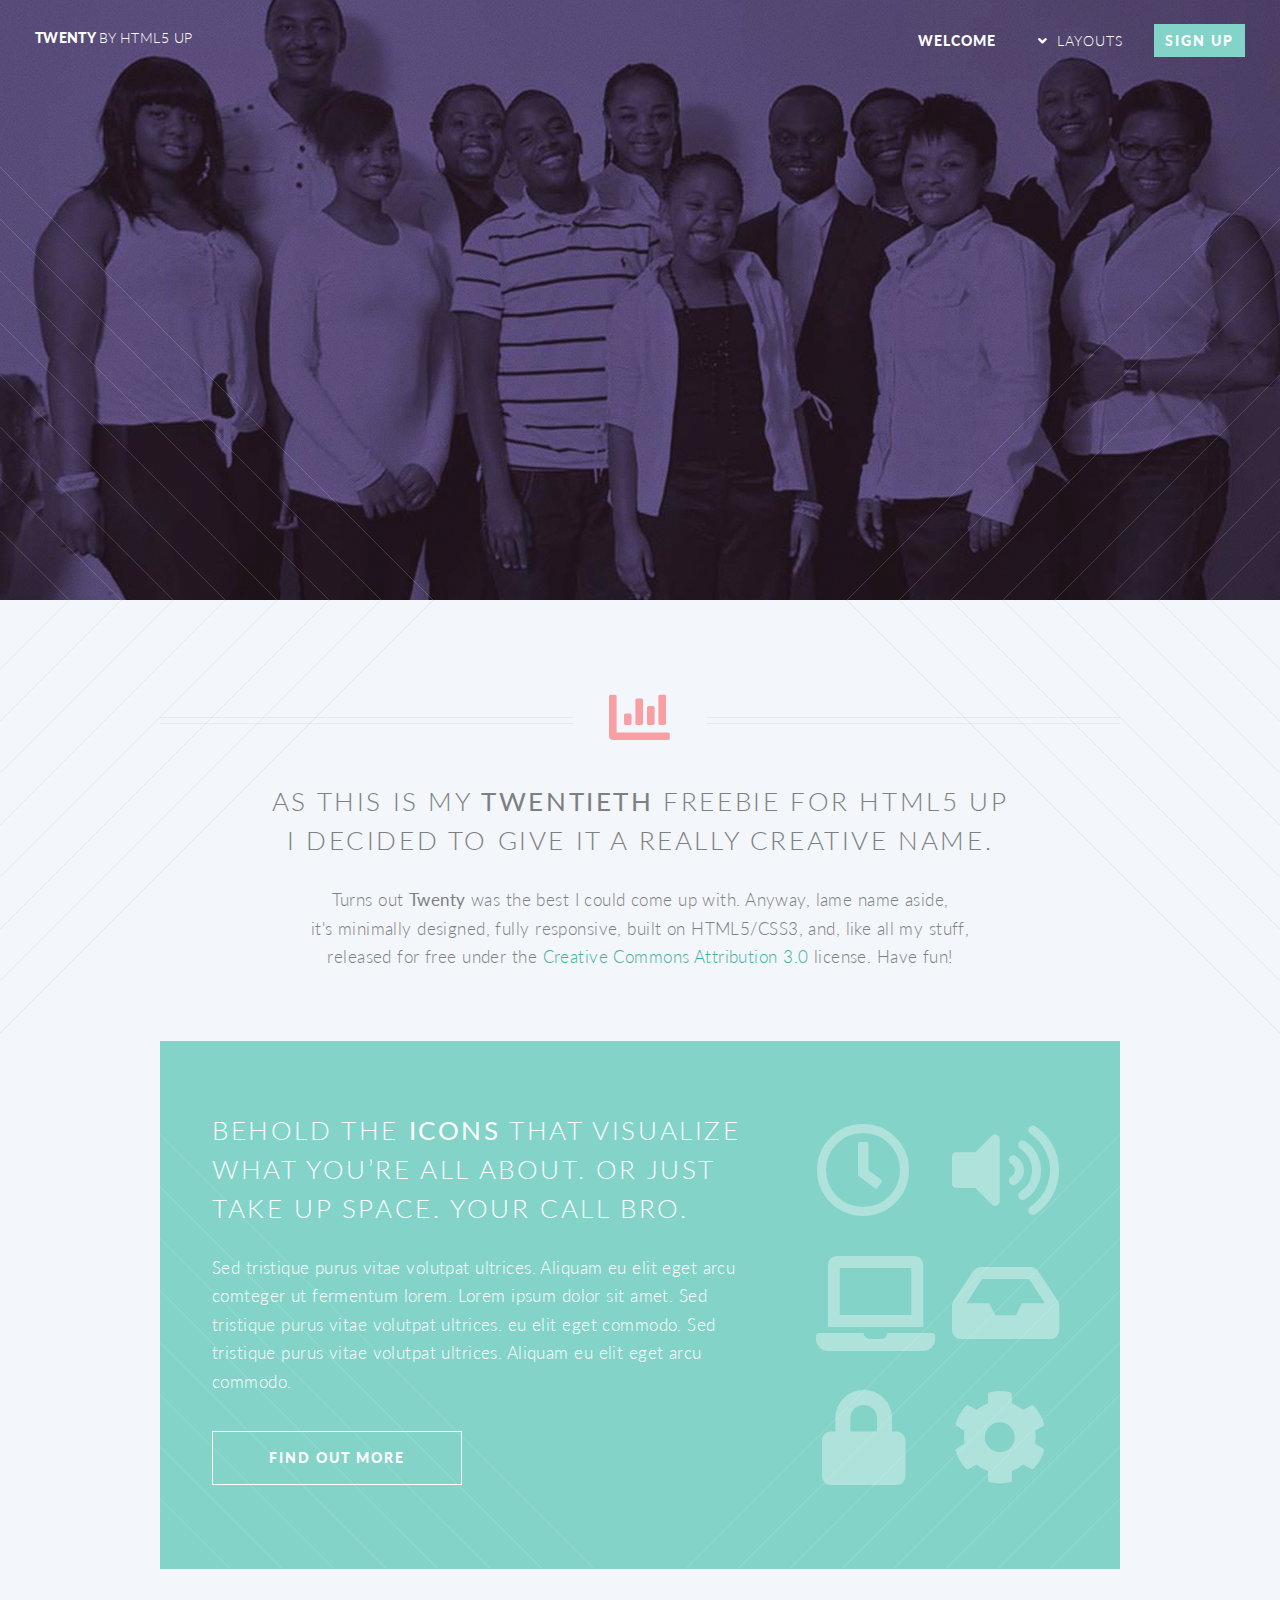
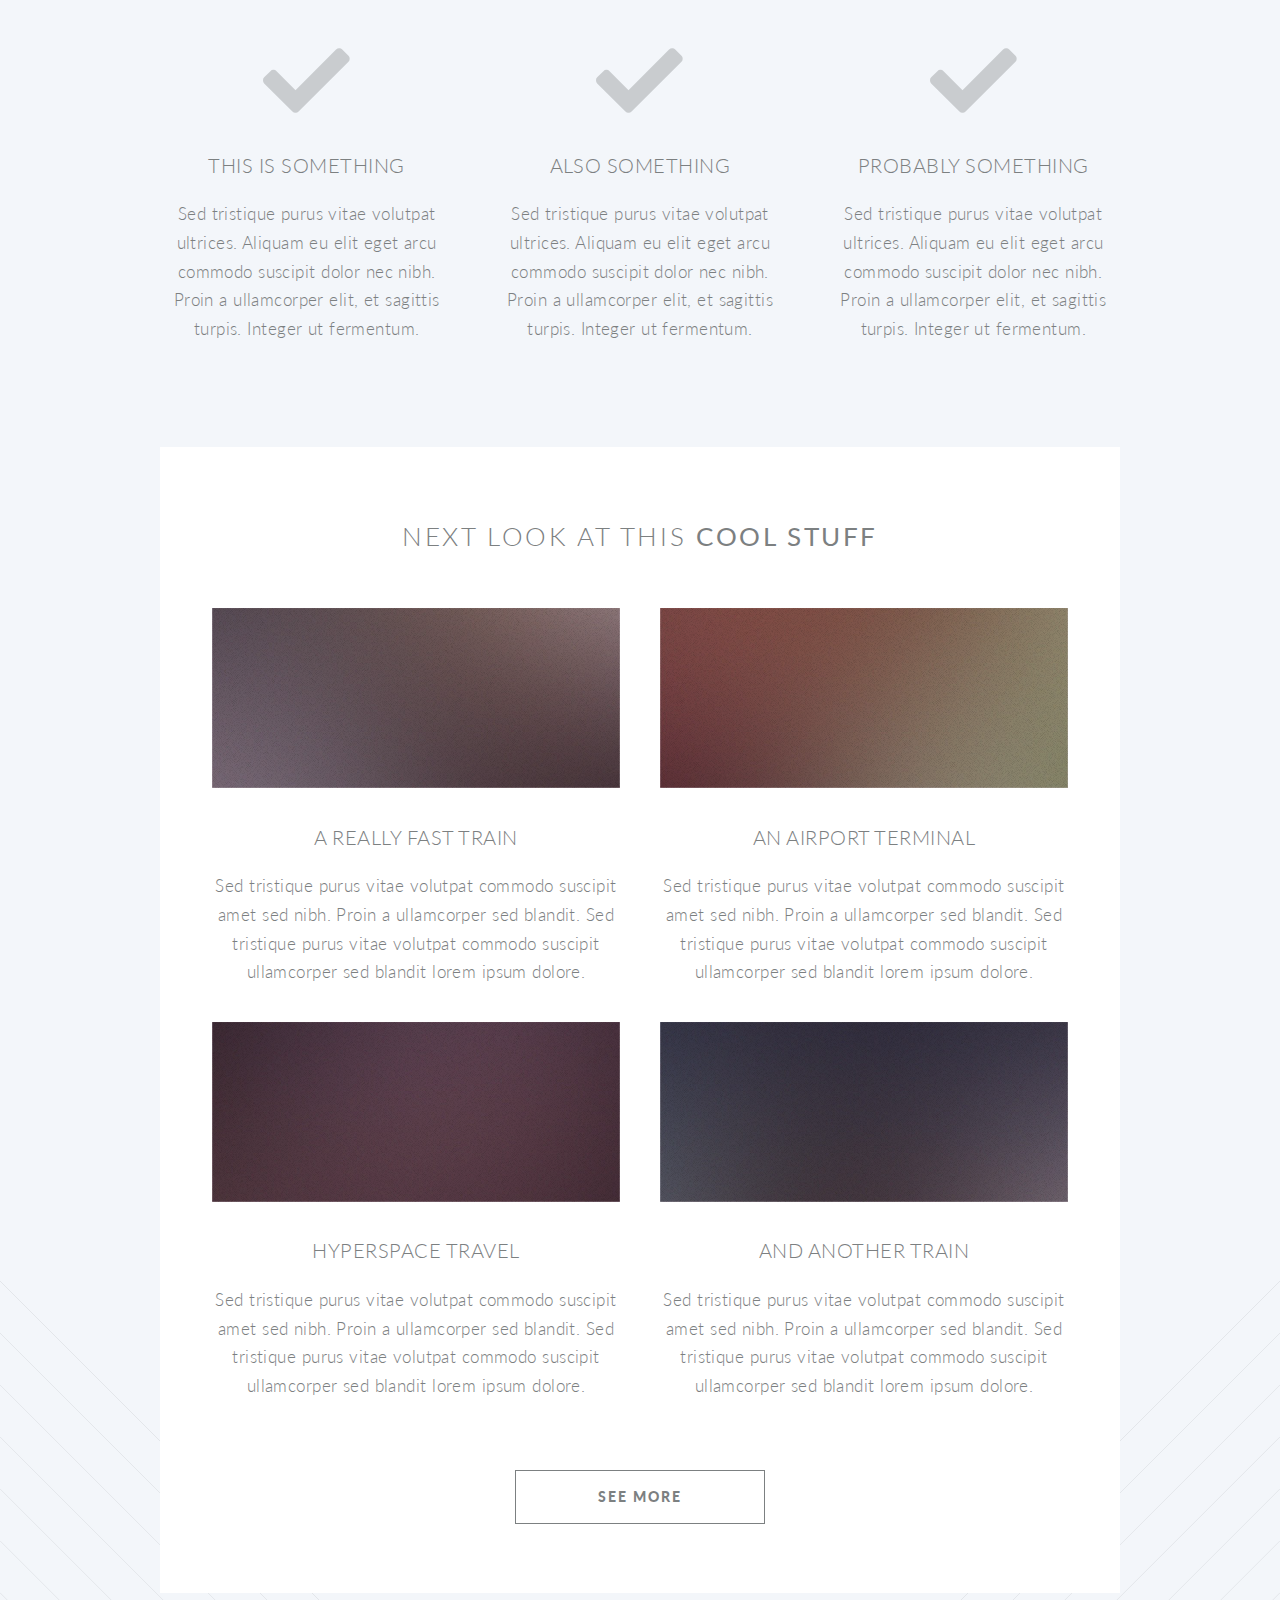
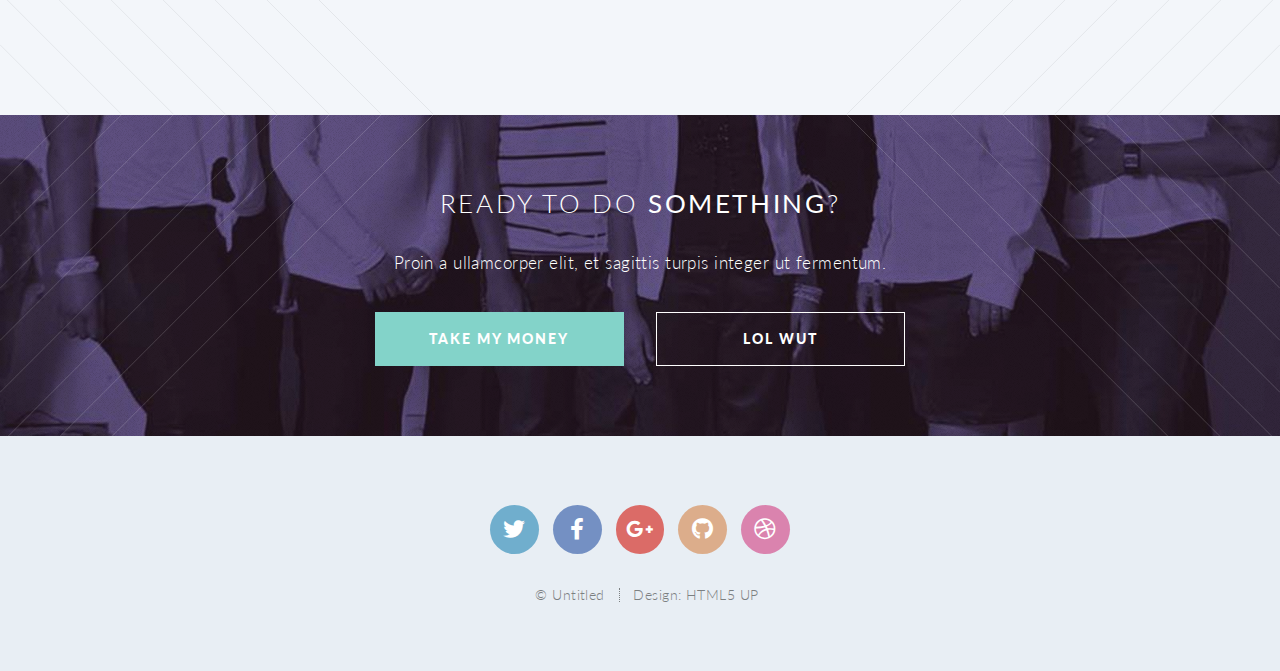
<file: index.html>
<!DOCTYPE HTML>

<html>
	<head>
		<title>Twenty by HTML5 UP</title>
		<meta charset="utf-8" />
		<meta name="viewport" content="width=device-width, initial-scale=1, user-scalable=no" />
		<link rel="stylesheet" href="assets/css/main.css" />
		<noscript><link rel="stylesheet" href="assets/css/noscript.css" /></noscript>
	</head>
	<body class="index is-preload">
		<div id="page-wrapper">

			<!-- Header -->
				<header id="header" class="alt">
					<h1 id="logo"><a href="index.html">Twenty <span>by HTML5 UP</span></a></h1>
					<nav id="nav">
						<ul>
							<li class="current"><a href="index.html">Welcome</a></li>
							<li class="submenu">
								<a href="#">Layouts</a>
								<ul>
									<li><a href="left-sidebar.html">Left Sidebar</a></li>
									<li><a href="right-sidebar.html">Right Sidebar</a></li>
									<li><a href="no-sidebar.html">No Sidebar</a></li>
									<li><a href="contact.html">Contact</a></li>
									<li class="submenu">
										<a href="#">Submenu</a>
										<ul>
											<li><a href="#">Dolore Sed</a></li>
											<li><a href="#">Consequat</a></li>
											<li><a href="#">Lorem Magna</a></li>
											<li><a href="#">Sed Magna</a></li>
											<li><a href="#">Ipsum Nisl</a></li>
										</ul>
									</li>
								</ul>
							</li>
							<li><a href="#" class="button primary">Sign Up</a></li>
						</ul>
					</nav>
				</header>

			<!-- Banner -->
				<section id="banner">

					<!--
						".inner" is set up as an inline-block so it automatically expands
						in both directions to fit whatever's inside it. This means it won't
						automatically wrap lines, so be sure to use line breaks where
						appropriate (<br />).
					-->
					<div class="inner">

						<header>
							<h2>TWENTY</h2>
						</header>
						<p>This is <strong>Twenty</strong>, a free
						<br />
						responsive template
						<br />
						by <a href="http://html5up.net">HTML5 UP</a>.</p>
						<footer>
							<ul class="buttons stacked">
								<li><a href="#main" class="button fit scrolly">Tell Me More</a></li>
							</ul>
						</footer>

					</div>

				</section>

			<!-- Main -->
				<article id="main">

					<header class="special container">
						<span class="icon solid fa-chart-bar" style="color:red;"></span>
						<h2>As this is my <strong>twentieth</strong> freebie for HTML5 UP
						<br />
						I decided to give it a really creative name.</h2>
						<p>Turns out <strong>Twenty</strong> was the best I could come up with. Anyway, lame name aside,
						<br />
						it's minimally designed, fully responsive, built on HTML5/CSS3,
						and, like all my stuff,
						<br />
						released for free under the <a href="http://html5up.net/license">Creative Commons Attribution 3.0</a> license. Have fun!</p>
					</header>

					<!-- One -->
						<section class="wrapper style2 container special-alt">
							<div class="row gtr-50">
								<div class="col-8 col-12-narrower">

									<header>
										<h2>Behold the <strong>icons</strong> that visualize what you’re all about. or just take up space. your call bro.</h2>
									</header>
									<p>Sed tristique purus vitae volutpat ultrices. Aliquam eu elit eget arcu comteger ut fermentum lorem. Lorem ipsum dolor sit amet. Sed tristique purus vitae volutpat ultrices. eu elit eget commodo. Sed tristique purus vitae volutpat ultrices. Aliquam eu elit eget arcu commodo.</p>
									<footer>
										<ul class="buttons">
											<li><a href="#" class="button">Find Out More</a></li>
										</ul>
									</footer>

								</div>
								<div class="col-4 col-12-narrower imp-narrower">

									<ul class="featured-icons">
										<li><span class="icon fa-clock"><span class="label">Feature 1</span></span></li>
										<li><span class="icon solid fa-volume-up"><span class="label">Feature 2</span></span></li>
										<li><span class="icon solid fa-laptop"><span class="label">Feature 3</span></span></li>
										<li><span class="icon solid fa-inbox"><span class="label">Feature 4</span></span></li>
										<li><span class="icon solid fa-lock"><span class="label">Feature 5</span></span></li>
										<li><span class="icon solid fa-cog"><span class="label">Feature 6</span></span></li>
									</ul>

								</div>
							</div>
						</section>

					<!-- Two -->
						<section class="wrapper style1 container special">
							<div class="row">
								<div class="col-4 col-12-narrower">

									<section>
										<span class="icon solid featured fa-check"></span>
										<header>
											<h3>This is Something</h3>
										</header>
										<p>Sed tristique purus vitae volutpat ultrices. Aliquam eu elit eget arcu commodo suscipit dolor nec nibh. Proin a ullamcorper elit, et sagittis turpis. Integer ut fermentum.</p>
									</section>

								</div>
								<div class="col-4 col-12-narrower">

									<section>
										<span class="icon solid featured fa-check"></span>
										<header>
											<h3>Also Something</h3>
										</header>
										<p>Sed tristique purus vitae volutpat ultrices. Aliquam eu elit eget arcu commodo suscipit dolor nec nibh. Proin a ullamcorper elit, et sagittis turpis. Integer ut fermentum.</p>
									</section>

								</div>
								<div class="col-4 col-12-narrower">

									<section>
										<span class="icon solid featured fa-check"></span>
										<header>
											<h3>Probably Something</h3>
										</header>
										<p>Sed tristique purus vitae volutpat ultrices. Aliquam eu elit eget arcu commodo suscipit dolor nec nibh. Proin a ullamcorper elit, et sagittis turpis. Integer ut fermentum.</p>
									</section>

								</div>
							</div>
						</section>

					<!-- Three -->
						<section class="wrapper style3 container special">

							<header class="major">
								<h2>Next look at this <strong>cool stuff</strong></h2>
							</header>

							<div class="row">
								<div class="col-6 col-12-narrower">

									<section>
										<a href="#" class="image featured"><img src="images/pic01.jpg" alt="" /></a>
										<header>
											<h3>A Really Fast Train</h3>
										</header>
										<p>Sed tristique purus vitae volutpat commodo suscipit amet sed nibh. Proin a ullamcorper sed blandit. Sed tristique purus vitae volutpat commodo suscipit ullamcorper sed blandit lorem ipsum dolore.</p>
									</section>

								</div>
								<div class="col-6 col-12-narrower">

									<section>
										<a href="#" class="image featured"><img src="images/pic02.jpg" alt="" /></a>
										<header>
											<h3>An Airport Terminal</h3>
										</header>
										<p>Sed tristique purus vitae volutpat commodo suscipit amet sed nibh. Proin a ullamcorper sed blandit. Sed tristique purus vitae volutpat commodo suscipit ullamcorper sed blandit lorem ipsum dolore.</p>
									</section>

								</div>
							</div>
							<div class="row">
								<div class="col-6 col-12-narrower">

									<section>
										<a href="#" class="image featured"><img src="images/pic03.jpg" alt="" /></a>
										<header>
											<h3>Hyperspace Travel</h3>
										</header>
										<p>Sed tristique purus vitae volutpat commodo suscipit amet sed nibh. Proin a ullamcorper sed blandit. Sed tristique purus vitae volutpat commodo suscipit ullamcorper sed blandit lorem ipsum dolore.</p>
									</section>

								</div>
								<div class="col-6 col-12-narrower">

									<section>
										<a href="#" class="image featured"><img src="images/pic04.jpg" alt="" /></a>
										<header>
											<h3>And Another Train</h3>
										</header>
										<p>Sed tristique purus vitae volutpat commodo suscipit amet sed nibh. Proin a ullamcorper sed blandit. Sed tristique purus vitae volutpat commodo suscipit ullamcorper sed blandit lorem ipsum dolore.</p>
									</section>

								</div>
							</div>

							<footer class="major">
								<ul class="buttons">
									<li><a href="#" class="button">See More</a></li>
								</ul>
							</footer>

						</section>

				</article>

			<!-- CTA -->
				<section id="cta">

					<header>
						<h2>Ready to do <strong>something</strong>?</h2>
						<p>Proin a ullamcorper elit, et sagittis turpis integer ut fermentum.</p>
					</header>
					<footer>
						<ul class="buttons">
							<li><a href="#" class="button primary">Take My Money</a></li>
							<li><a href="#" class="button">LOL Wut</a></li>
						</ul>
					</footer>

				</section>

			<!-- Footer -->
				<footer id="footer">

					<ul class="icons">
						<li><a href="#" class="icon brands circle fa-twitter"><span class="label">Twitter</span></a></li>
						<li><a href="#" class="icon brands circle fa-facebook-f"><span class="label">Facebook</span></a></li>
						<li><a href="#" class="icon brands circle fa-google-plus-g"><span class="label">Google+</span></a></li>
						<li><a href="#" class="icon brands circle fa-github"><span class="label">Github</span></a></li>
						<li><a href="#" class="icon brands circle fa-dribbble"><span class="label">Dribbble</span></a></li>
					</ul>

					<ul class="copyright">
						<li>&copy; Untitled</li><li>Design: <a href="http://html5up.net">HTML5 UP</a></li>
					</ul>

				</footer>

		</div>

		<!-- Scripts -->
			<script src="assets/js/jquery.min.js"></script>
			<script src="assets/js/jquery.dropotron.min.js"></script>
			<script src="assets/js/jquery.scrolly.min.js"></script>
			<script src="assets/js/jquery.scrollex.min.js"></script>
			<script src="assets/js/browser.min.js"></script>
			<script src="assets/js/breakpoints.min.js"></script>
			<script src="assets/js/util.js"></script>
			<script src="assets/js/main.js"></script>

	</body>
</html>
</file>
<file: assets/css/noscript.css>
/*
	Twenty by HTML5 UP
	html5up.net | @ajlkn
	Free for personal and commercial use under the CCA 3.0 license (html5up.net/license)
*/

/* Banner */

	#banner .inner {
		opacity: 1;
	}
</file>
<file: assets/css/main.css>
@import url("fontawesome-all.min.css");
@import url("https://fonts.googleapis.com/css?family=Lato:300,400,900");

/*
	Twenty by HTML5 UP
	html5up.net | @ajlkn
	Free for personal and commercial use under the CCA 3.0 license (html5up.net/license)
*/

html, body, div, span, applet, object,
iframe, h1, h2, h3, h4, h5, h6, p, blockquote,
pre, a, abbr, acronym, address, big, cite,
code, del, dfn, em, img, ins, kbd, q, s, samp,
small, strike, strong, sub, sup, tt, var, b,
u, i, center, dl, dt, dd, ol, ul, li, fieldset,
form, label, legend, table, caption, tbody,
tfoot, thead, tr, th, td, article, aside,
canvas, details, embed, figure, figcaption,
footer, header, hgroup, menu, nav, output, ruby,
section, summary, time, mark, audio, video {
	margin: 0;
	padding: 0;
	border: 0;
	font-size: 100%;
	font: inherit;
	vertical-align: baseline;}

article, aside, details, figcaption, figure,
footer, header, hgroup, menu, nav, section {
	display: block;}

body {
	line-height: 1;
}

ol, ul {
	list-style: none;
}

blockquote, q {
	quotes: none;
}

	blockquote:before, blockquote:after, q:before, q:after {
		content: '';
		content: none;
	}

table {
	border-collapse: collapse;
	border-spacing: 0;
}

body {
	-webkit-text-size-adjust: none;
}

mark {
	background-color: transparent;
	color: inherit;
}

input::-moz-focus-inner {
	border: 0;
	padding: 0;
}

input, select, textarea {
	-moz-appearance: none;
	-webkit-appearance: none;
	-ms-appearance: none;
	appearance: none;
}

/* Basic */

	html {
		box-sizing: border-box;
	}

	*, *:before, *:after {
		box-sizing: inherit;
	}

	body {
		background: #f3f6fa;
	}

		body.is-preload *, body.is-preload *:before, body.is-preload *:after {
			-moz-animation: none !important;
			-webkit-animation: none !important;
			-ms-animation: none !important;
			animation: none !important;
			-moz-transition: none !important;
			-webkit-transition: none !important;
			-ms-transition: none !important;
			transition: none !important;
		}

	body, input, select, textarea {
		color: #7c8081;
		font-family: 'Lato', sans-serif;
		font-size: 15pt;
		font-weight: 300;
		letter-spacing: 0.025em;
		line-height: 1.75em;
	}

	a {
		-moz-transition: color 0.2s ease-in-out, border-color 0.2s ease-in-out, background-color 0.2s ease-in-out;
		-webkit-transition: color 0.2s ease-in-out, border-color 0.2s ease-in-out, background-color 0.2s ease-in-out;
		-ms-transition: color 0.2s ease-in-out, border-color 0.2s ease-in-out, background-color 0.2s ease-in-out;
		transition: color 0.2s ease-in-out, border-color 0.2s ease-in-out, background-color 0.2s ease-in-out;
		color: #3fb1a3;
		text-decoration: none;
		/*border-bottom: dotted 1px;*/
	}

		a:hover {
			border-bottom-color: transparent;
		}

	strong, b {
		font-weight: 400;
	}

	p, ul, ol, dl, table, blockquote {
		margin: 0 0 2em 0;
	}

	h1, h2, h3, h4, h5, h6 {
		color: inherit;
		font-weight: 300;
		line-height: 1.75em;
		margin-bottom: 1em;
		text-transform: uppercase;
	}

		h1 a, h2 a, h3 a, h4 a, h5 a, h6 a {
			color: inherit;
			text-decoration: none;
			border: 0;
		}

	h2 {
		font-size: 1.5em;
		letter-spacing: 0.1em;
	}

	h3 {
		font-size: 1.15em;
		letter-spacing: 0.025em;
	}

	sub {
		font-size: 0.8em;
		position: relative;
		top: 0.5em;
	}

	sup {
		font-size: 0.8em;
		position: relative;
		top: -0.5em;
	}

	hr {
		border-top: solid 1px rgba(124, 128, 129, 0.2);
		border: 0;
		margin-bottom: 1.5em;
	}

	blockquote {
		border-left: solid 0.5em rgba(124, 128, 129, 0.2);
		font-style: italic;
		padding: 1em 0 1em 2em;
	}

/* Container */

	.container {
		margin: 0 auto;
		max-width: 100%;
		width: 1400px;
	}

		.container.medium {
			width: 1050px;
		}

		@media screen and (max-width: 1680px) {

			.container {
				width: 1200px;
			}

				.container.medium {
					width: 900px;
				}

		}

		@media screen and (max-width: 1280px) {

			.container {
				width: 960px;
			}

				.container.medium {
					width: 735px;
				}

		}

		@media screen and (max-width: 980px) {

			.container {
				width: 95%;
			}

				.container.medium {
					width: 71.25%;
				}

		}

		@media screen and (max-width: 840px) {

			.container {
				width: 95%;
			}

				.container.medium {
					width: 95%;
				}

		}

		@media screen and (max-width: 736px) {

			.container {
				width: 100%;
			}

				.container.medium {
					width: 100%;
				}

		}

/* Row */

	.row {
		display: flex;
		flex-wrap: wrap;
		box-sizing: border-box;
		align-items: stretch;
	}

		.row > * {
			box-sizing: border-box;
		}

		.row.gtr-uniform > * > :last-child {
			margin-bottom: 0;
		}

		.row.aln-left {
			justify-content: flex-start;
		}

		.row.aln-center {
			justify-content: center;
		}

		.row.aln-right {
			justify-content: flex-end;
		}

		.row.aln-top {
			align-items: flex-start;
		}

		.row.aln-middle {
			align-items: center;
		}

		.row.aln-bottom {
			align-items: flex-end;
		}

		.row > .imp {
			order: -1;
		}

		.row > .col-1 {
			width: 8.33333%;
		}

		.row > .off-1 {
			margin-left: 8.33333%;
		}

		.row > .col-2 {
			width: 16.66667%;
		}

		.row > .off-2 {
			margin-left: 16.66667%;
		}

		.row > .col-3 {
			width: 25%;
		}

		.row > .off-3 {
			margin-left: 25%;
		}

		.row > .col-4 {
			width: 33.33333%;
		}

		.row > .off-4 {
			margin-left: 33.33333%;
		}

		.row > .col-5 {
			width: 41.66667%;
		}

		.row > .off-5 {
			margin-left: 41.66667%;
		}

		.row > .col-6 {
			width: 50%;
		}

		.row > .off-6 {
			margin-left: 50%;
		}

		.row > .col-7 {
			width: 58.33333%;
		}

		.row > .off-7 {
			margin-left: 58.33333%;
		}

		.row > .col-8 {
			width: 66.66667%;
		}

		.row > .off-8 {
			margin-left: 66.66667%;
		}

		.row > .col-9 {
			width: 75%;
		}

		.row > .off-9 {
			margin-left: 75%;
		}

		.row > .col-10 {
			width: 83.33333%;
		}

		.row > .off-10 {
			margin-left: 83.33333%;
		}

		.row > .col-11 {
			width: 91.66667%;
		}

		.row > .off-11 {
			margin-left: 91.66667%;
		}

		.row > .col-12 {
			width: 100%;
		}

		.row > .off-12 {
			margin-left: 100%;
		}

		.row.gtr-0 {
			margin-top: 0px;
			margin-left: 0px;
		}

			.row.gtr-0 > * {
				padding: 0px 0 0 0px;
			}

			.row.gtr-0.gtr-uniform {
				margin-top: 0px;
			}

				.row.gtr-0.gtr-uniform > * {
					padding-top: 0px;
				}

		.row.gtr-25 {
			margin-top: -12.5px;
			margin-left: -12.5px;
		}

			.row.gtr-25 > * {
				padding: 12.5px 0 0 12.5px;
			}

			.row.gtr-25.gtr-uniform {
				margin-top: -12.5px;
			}

				.row.gtr-25.gtr-uniform > * {
					padding-top: 12.5px;
				}

		.row.gtr-50 {
			margin-top: -25px;
			margin-left: -25px;
		}

			.row.gtr-50 > * {
				padding: 25px 0 0 25px;
			}

			.row.gtr-50.gtr-uniform {
				margin-top: -25px;
			}

				.row.gtr-50.gtr-uniform > * {
					padding-top: 25px;
				}

		.row {
			margin-top: -50px;
			margin-left: -50px;
		}

			.row > * {
				padding: 50px 0 0 50px;
			}

			.row.gtr-uniform {
				margin-top: -50px;
			}

				.row.gtr-uniform > * {
					padding-top: 50px;
				}

		.row.gtr-150 {
			margin-top: -75px;
			margin-left: -75px;
		}

			.row.gtr-150 > * {
				padding: 75px 0 0 75px;
			}

			.row.gtr-150.gtr-uniform {
				margin-top: -75px;
			}

				.row.gtr-150.gtr-uniform > * {
					padding-top: 75px;
				}

		.row.gtr-200 {
			margin-top: -100px;
			margin-left: -100px;
		}

			.row.gtr-200 > * {
				padding: 100px 0 0 100px;
			}

			.row.gtr-200.gtr-uniform {
				margin-top: -100px;
			}

				.row.gtr-200.gtr-uniform > * {
					padding-top: 100px;
				}

		@media screen and (max-width: 1680px) {

			.row {
				display: flex;
				flex-wrap: wrap;
				box-sizing: border-box;
				align-items: stretch;
			}

				.row > * {
					box-sizing: border-box;
				}

				.row.gtr-uniform > * > :last-child {
					margin-bottom: 0;
				}

				.row.aln-left {
					justify-content: flex-start;
				}

				.row.aln-center {
					justify-content: center;
				}

				.row.aln-right {
					justify-content: flex-end;
				}

				.row.aln-top {
					align-items: flex-start;
				}

				.row.aln-middle {
					align-items: center;
				}

				.row.aln-bottom {
					align-items: flex-end;
				}

				.row > .imp-wide {
					order: -1;
				}

				.row > .col-1-wide {
					width: 8.33333%;
				}

				.row > .off-1-wide {
					margin-left: 8.33333%;
				}

				.row > .col-2-wide {
					width: 16.66667%;
				}

				.row > .off-2-wide {
					margin-left: 16.66667%;
				}

				.row > .col-3-wide {
					width: 25%;
				}

				.row > .off-3-wide {
					margin-left: 25%;
				}

				.row > .col-4-wide {
					width: 33.33333%;
				}

				.row > .off-4-wide {
					margin-left: 33.33333%;
				}

				.row > .col-5-wide {
					width: 41.66667%;
				}

				.row > .off-5-wide {
					margin-left: 41.66667%;
				}

				.row > .col-6-wide {
					width: 50%;
				}

				.row > .off-6-wide {
					margin-left: 50%;
				}

				.row > .col-7-wide {
					width: 58.33333%;
				}

				.row > .off-7-wide {
					margin-left: 58.33333%;
				}

				.row > .col-8-wide {
					width: 66.66667%;
				}

				.row > .off-8-wide {
					margin-left: 66.66667%;
				}

				.row > .col-9-wide {
					width: 75%;
				}

				.row > .off-9-wide {
					margin-left: 75%;
				}

				.row > .col-10-wide {
					width: 83.33333%;
				}

				.row > .off-10-wide {
					margin-left: 83.33333%;
				}

				.row > .col-11-wide {
					width: 91.66667%;
				}

				.row > .off-11-wide {
					margin-left: 91.66667%;
				}

				.row > .col-12-wide {
					width: 100%;
				}

				.row > .off-12-wide {
					margin-left: 100%;
				}

				.row.gtr-0 {
					margin-top: 0px;
					margin-left: 0px;
				}

					.row.gtr-0 > * {
						padding: 0px 0 0 0px;
					}

					.row.gtr-0.gtr-uniform {
						margin-top: 0px;
					}

						.row.gtr-0.gtr-uniform > * {
							padding-top: 0px;
						}

				.row.gtr-25 {
					margin-top: -10px;
					margin-left: -10px;
				}

					.row.gtr-25 > * {
						padding: 10px 0 0 10px;
					}

					.row.gtr-25.gtr-uniform {
						margin-top: -10px;
					}

						.row.gtr-25.gtr-uniform > * {
							padding-top: 10px;
						}

				.row.gtr-50 {
					margin-top: -20px;
					margin-left: -20px;
				}

					.row.gtr-50 > * {
						padding: 20px 0 0 20px;
					}

					.row.gtr-50.gtr-uniform {
						margin-top: -20px;
					}

						.row.gtr-50.gtr-uniform > * {
							padding-top: 20px;
						}

				.row {
					margin-top: -40px;
					margin-left: -40px;
				}

					.row > * {
						padding: 40px 0 0 40px;
					}

					.row.gtr-uniform {
						margin-top: -40px;
					}

						.row.gtr-uniform > * {
							padding-top: 40px;
						}

				.row.gtr-150 {
					margin-top: -60px;
					margin-left: -60px;
				}

					.row.gtr-150 > * {
						padding: 60px 0 0 60px;
					}

					.row.gtr-150.gtr-uniform {
						margin-top: -60px;
					}

						.row.gtr-150.gtr-uniform > * {
							padding-top: 60px;
						}

				.row.gtr-200 {
					margin-top: -80px;
					margin-left: -80px;
				}

					.row.gtr-200 > * {
						padding: 80px 0 0 80px;
					}

					.row.gtr-200.gtr-uniform {
						margin-top: -80px;
					}

						.row.gtr-200.gtr-uniform > * {
							padding-top: 80px;
						}

		}

		@media screen and (max-width: 1280px) {

			.row {
				display: flex;
				flex-wrap: wrap;
				box-sizing: border-box;
				align-items: stretch;
			}

				.row > * {
					box-sizing: border-box;
				}

				.row.gtr-uniform > * > :last-child {
					margin-bottom: 0;
				}

				.row.aln-left {
					justify-content: flex-start;
				}

				.row.aln-center {
					justify-content: center;
				}

				.row.aln-right {
					justify-content: flex-end;
				}

				.row.aln-top {
					align-items: flex-start;
				}

				.row.aln-middle {
					align-items: center;
				}

				.row.aln-bottom {
					align-items: flex-end;
				}

				.row > .imp-normal {
					order: -1;
				}

				.row > .col-1-normal {
					width: 8.33333%;
				}

				.row > .off-1-normal {
					margin-left: 8.33333%;
				}

				.row > .col-2-normal {
					width: 16.66667%;
				}

				.row > .off-2-normal {
					margin-left: 16.66667%;
				}

				.row > .col-3-normal {
					width: 25%;
				}

				.row > .off-3-normal {
					margin-left: 25%;
				}

				.row > .col-4-normal {
					width: 33.33333%;
				}

				.row > .off-4-normal {
					margin-left: 33.33333%;
				}

				.row > .col-5-normal {
					width: 41.66667%;
				}

				.row > .off-5-normal {
					margin-left: 41.66667%;
				}

				.row > .col-6-normal {
					width: 50%;
				}

				.row > .off-6-normal {
					margin-left: 50%;
				}

				.row > .col-7-normal {
					width: 58.33333%;
				}

				.row > .off-7-normal {
					margin-left: 58.33333%;
				}

				.row > .col-8-normal {
					width: 66.66667%;
				}

				.row > .off-8-normal {
					margin-left: 66.66667%;
				}

				.row > .col-9-normal {
					width: 75%;
				}

				.row > .off-9-normal {
					margin-left: 75%;
				}

				.row > .col-10-normal {
					width: 83.33333%;
				}

				.row > .off-10-normal {
					margin-left: 83.33333%;
				}

				.row > .col-11-normal {
					width: 91.66667%;
				}

				.row > .off-11-normal {
					margin-left: 91.66667%;
				}

				.row > .col-12-normal {
					width: 100%;
				}

				.row > .off-12-normal {
					margin-left: 100%;
				}

				.row.gtr-0 {
					margin-top: 0px;
					margin-left: 0px;
				}

					.row.gtr-0 > * {
						padding: 0px 0 0 0px;
					}

					.row.gtr-0.gtr-uniform {
						margin-top: 0px;
					}

						.row.gtr-0.gtr-uniform > * {
							padding-top: 0px;
						}

				.row.gtr-25 {
					margin-top: -10px;
					margin-left: -10px;
				}

					.row.gtr-25 > * {
						padding: 10px 0 0 10px;
					}

					.row.gtr-25.gtr-uniform {
						margin-top: -10px;
					}

						.row.gtr-25.gtr-uniform > * {
							padding-top: 10px;
						}

				.row.gtr-50 {
					margin-top: -20px;
					margin-left: -20px;
				}

					.row.gtr-50 > * {
						padding: 20px 0 0 20px;
					}

					.row.gtr-50.gtr-uniform {
						margin-top: -20px;
					}

						.row.gtr-50.gtr-uniform > * {
							padding-top: 20px;
						}

				.row {
					margin-top: -40px;
					margin-left: -40px;
				}

					.row > * {
						padding: 40px 0 0 40px;
					}

					.row.gtr-uniform {
						margin-top: -40px;
					}

						.row.gtr-uniform > * {
							padding-top: 40px;
						}

				.row.gtr-150 {
					margin-top: -60px;
					margin-left: -60px;
				}

					.row.gtr-150 > * {
						padding: 60px 0 0 60px;
					}

					.row.gtr-150.gtr-uniform {
						margin-top: -60px;
					}

						.row.gtr-150.gtr-uniform > * {
							padding-top: 60px;
						}

				.row.gtr-200 {
					margin-top: -80px;
					margin-left: -80px;
				}

					.row.gtr-200 > * {
						padding: 80px 0 0 80px;
					}

					.row.gtr-200.gtr-uniform {
						margin-top: -80px;
					}

						.row.gtr-200.gtr-uniform > * {
							padding-top: 80px;
						}

		}

		@media screen and (max-width: 980px) {

			.row {
				display: flex;
				flex-wrap: wrap;
				box-sizing: border-box;
				align-items: stretch;
			}

				.row > * {
					box-sizing: border-box;
				}

				.row.gtr-uniform > * > :last-child {
					margin-bottom: 0;
				}

				.row.aln-left {
					justify-content: flex-start;
				}

				.row.aln-center {
					justify-content: center;
				}

				.row.aln-right {
					justify-content: flex-end;
				}

				.row.aln-top {
					align-items: flex-start;
				}

				.row.aln-middle {
					align-items: center;
				}

				.row.aln-bottom {
					align-items: flex-end;
				}

				.row > .imp-narrow {
					order: -1;
				}

				.row > .col-1-narrow {
					width: 8.33333%;
				}

				.row > .off-1-narrow {
					margin-left: 8.33333%;
				}

				.row > .col-2-narrow {
					width: 16.66667%;
				}

				.row > .off-2-narrow {
					margin-left: 16.66667%;
				}

				.row > .col-3-narrow {
					width: 25%;
				}

				.row > .off-3-narrow {
					margin-left: 25%;
				}

				.row > .col-4-narrow {
					width: 33.33333%;
				}

				.row > .off-4-narrow {
					margin-left: 33.33333%;
				}

				.row > .col-5-narrow {
					width: 41.66667%;
				}

				.row > .off-5-narrow {
					margin-left: 41.66667%;
				}

				.row > .col-6-narrow {
					width: 50%;
				}

				.row > .off-6-narrow {
					margin-left: 50%;
				}

				.row > .col-7-narrow {
					width: 58.33333%;
				}

				.row > .off-7-narrow {
					margin-left: 58.33333%;
				}

				.row > .col-8-narrow {
					width: 66.66667%;
				}

				.row > .off-8-narrow {
					margin-left: 66.66667%;
				}

				.row > .col-9-narrow {
					width: 75%;
				}

				.row > .off-9-narrow {
					margin-left: 75%;
				}

				.row > .col-10-narrow {
					width: 83.33333%;
				}

				.row > .off-10-narrow {
					margin-left: 83.33333%;
				}

				.row > .col-11-narrow {
					width: 91.66667%;
				}

				.row > .off-11-narrow {
					margin-left: 91.66667%;
				}

				.row > .col-12-narrow {
					width: 100%;
				}

				.row > .off-12-narrow {
					margin-left: 100%;
				}

				.row.gtr-0 {
					margin-top: 0px;
					margin-left: 0px;
				}

					.row.gtr-0 > * {
						padding: 0px 0 0 0px;
					}

					.row.gtr-0.gtr-uniform {
						margin-top: 0px;
					}

						.row.gtr-0.gtr-uniform > * {
							padding-top: 0px;
						}

				.row.gtr-25 {
					margin-top: -7.5px;
					margin-left: -7.5px;
				}

					.row.gtr-25 > * {
						padding: 7.5px 0 0 7.5px;
					}

					.row.gtr-25.gtr-uniform {
						margin-top: -7.5px;
					}

						.row.gtr-25.gtr-uniform > * {
							padding-top: 7.5px;
						}

				.row.gtr-50 {
					margin-top: -15px;
					margin-left: -15px;
				}

					.row.gtr-50 > * {
						padding: 15px 0 0 15px;
					}

					.row.gtr-50.gtr-uniform {
						margin-top: -15px;
					}

						.row.gtr-50.gtr-uniform > * {
							padding-top: 15px;
						}

				.row {
					margin-top: -30px;
					margin-left: -30px;
				}

					.row > * {
						padding: 30px 0 0 30px;
					}

					.row.gtr-uniform {
						margin-top: -30px;
					}

						.row.gtr-uniform > * {
							padding-top: 30px;
						}

				.row.gtr-150 {
					margin-top: -45px;
					margin-left: -45px;
				}

					.row.gtr-150 > * {
						padding: 45px 0 0 45px;
					}

					.row.gtr-150.gtr-uniform {
						margin-top: -45px;
					}

						.row.gtr-150.gtr-uniform > * {
							padding-top: 45px;
						}

				.row.gtr-200 {
					margin-top: -60px;
					margin-left: -60px;
				}

					.row.gtr-200 > * {
						padding: 60px 0 0 60px;
					}

					.row.gtr-200.gtr-uniform {
						margin-top: -60px;
					}

						.row.gtr-200.gtr-uniform > * {
							padding-top: 60px;
						}

		}

		@media screen and (max-width: 840px) {

			.row {
				display: flex;
				flex-wrap: wrap;
				box-sizing: border-box;
				align-items: stretch;
			}

				.row > * {
					box-sizing: border-box;
				}

				.row.gtr-uniform > * > :last-child {
					margin-bottom: 0;
				}

				.row.aln-left {
					justify-content: flex-start;
				}

				.row.aln-center {
					justify-content: center;
				}

				.row.aln-right {
					justify-content: flex-end;
				}

				.row.aln-top {
					align-items: flex-start;
				}

				.row.aln-middle {
					align-items: center;
				}

				.row.aln-bottom {
					align-items: flex-end;
				}

				.row > .imp-narrower {
					order: -1;
				}

				.row > .col-1-narrower {
					width: 8.33333%;
				}

				.row > .off-1-narrower {
					margin-left: 8.33333%;
				}

				.row > .col-2-narrower {
					width: 16.66667%;
				}

				.row > .off-2-narrower {
					margin-left: 16.66667%;
				}

				.row > .col-3-narrower {
					width: 25%;
				}

				.row > .off-3-narrower {
					margin-left: 25%;
				}

				.row > .col-4-narrower {
					width: 33.33333%;
				}

				.row > .off-4-narrower {
					margin-left: 33.33333%;
				}

				.row > .col-5-narrower {
					width: 41.66667%;
				}

				.row > .off-5-narrower {
					margin-left: 41.66667%;
				}

				.row > .col-6-narrower {
					width: 50%;
				}

				.row > .off-6-narrower {
					margin-left: 50%;
				}

				.row > .col-7-narrower {
					width: 58.33333%;
				}

				.row > .off-7-narrower {
					margin-left: 58.33333%;
				}

				.row > .col-8-narrower {
					width: 66.66667%;
				}

				.row > .off-8-narrower {
					margin-left: 66.66667%;
				}

				.row > .col-9-narrower {
					width: 75%;
				}

				.row > .off-9-narrower {
					margin-left: 75%;
				}

				.row > .col-10-narrower {
					width: 83.33333%;
				}

				.row > .off-10-narrower {
					margin-left: 83.33333%;
				}

				.row > .col-11-narrower {
					width: 91.66667%;
				}

				.row > .off-11-narrower {
					margin-left: 91.66667%;
				}

				.row > .col-12-narrower {
					width: 100%;
				}

				.row > .off-12-narrower {
					margin-left: 100%;
				}

				.row.gtr-0 {
					margin-top: 0px;
					margin-left: 0px;
				}

					.row.gtr-0 > * {
						padding: 0px 0 0 0px;
					}

					.row.gtr-0.gtr-uniform {
						margin-top: 0px;
					}

						.row.gtr-0.gtr-uniform > * {
							padding-top: 0px;
						}

				.row.gtr-25 {
					margin-top: -7.5px;
					margin-left: -7.5px;
				}

					.row.gtr-25 > * {
						padding: 7.5px 0 0 7.5px;
					}

					.row.gtr-25.gtr-uniform {
						margin-top: -7.5px;
					}

						.row.gtr-25.gtr-uniform > * {
							padding-top: 7.5px;
						}

				.row.gtr-50 {
					margin-top: -15px;
					margin-left: -15px;
				}

					.row.gtr-50 > * {
						padding: 15px 0 0 15px;
					}

					.row.gtr-50.gtr-uniform {
						margin-top: -15px;
					}

						.row.gtr-50.gtr-uniform > * {
							padding-top: 15px;
						}

				.row {
					margin-top: -30px;
					margin-left: -30px;
				}

					.row > * {
						padding: 30px 0 0 30px;
					}

					.row.gtr-uniform {
						margin-top: -30px;
					}

						.row.gtr-uniform > * {
							padding-top: 30px;
						}

				.row.gtr-150 {
					margin-top: -45px;
					margin-left: -45px;
				}

					.row.gtr-150 > * {
						padding: 45px 0 0 45px;
					}

					.row.gtr-150.gtr-uniform {
						margin-top: -45px;
					}

						.row.gtr-150.gtr-uniform > * {
							padding-top: 45px;
						}

				.row.gtr-200 {
					margin-top: -60px;
					margin-left: -60px;
				}

					.row.gtr-200 > * {
						padding: 60px 0 0 60px;
					}

					.row.gtr-200.gtr-uniform {
						margin-top: -60px;
					}

						.row.gtr-200.gtr-uniform > * {
							padding-top: 60px;
						}

		}

		@media screen and (max-width: 736px) {

			.row {
				display: flex;
				flex-wrap: wrap;
				box-sizing: border-box;
				align-items: stretch;
			}

				.row > * {
					box-sizing: border-box;
				}

				.row.gtr-uniform > * > :last-child {
					margin-bottom: 0;
				}

				.row.aln-left {
					justify-content: flex-start;
				}

				.row.aln-center {
					justify-content: center;
				}

				.row.aln-right {
					justify-content: flex-end;
				}

				.row.aln-top {
					align-items: flex-start;
				}

				.row.aln-middle {
					align-items: center;
				}

				.row.aln-bottom {
					align-items: flex-end;
				}

				.row > .imp-mobile {
					order: -1;
				}

				.row > .col-1-mobile {
					width: 8.33333%;
				}

				.row > .off-1-mobile {
					margin-left: 8.33333%;
				}

				.row > .col-2-mobile {
					width: 16.66667%;
				}

				.row > .off-2-mobile {
					margin-left: 16.66667%;
				}

				.row > .col-3-mobile {
					width: 25%;
				}

				.row > .off-3-mobile {
					margin-left: 25%;
				}

				.row > .col-4-mobile {
					width: 33.33333%;
				}

				.row > .off-4-mobile {
					margin-left: 33.33333%;
				}

				.row > .col-5-mobile {
					width: 41.66667%;
				}

				.row > .off-5-mobile {
					margin-left: 41.66667%;
				}

				.row > .col-6-mobile {
					width: 50%;
				}

				.row > .off-6-mobile {
					margin-left: 50%;
				}

				.row > .col-7-mobile {
					width: 58.33333%;
				}

				.row > .off-7-mobile {
					margin-left: 58.33333%;
				}

				.row > .col-8-mobile {
					width: 66.66667%;
				}

				.row > .off-8-mobile {
					margin-left: 66.66667%;
				}

				.row > .col-9-mobile {
					width: 75%;
				}

				.row > .off-9-mobile {
					margin-left: 75%;
				}

				.row > .col-10-mobile {
					width: 83.33333%;
				}

				.row > .off-10-mobile {
					margin-left: 83.33333%;
				}

				.row > .col-11-mobile {
					width: 91.66667%;
				}

				.row > .off-11-mobile {
					margin-left: 91.66667%;
				}

				.row > .col-12-mobile {
					width: 100%;
				}

				.row > .off-12-mobile {
					margin-left: 100%;
				}

				.row.gtr-0 {
					margin-top: 0px;
					margin-left: 0px;
				}

					.row.gtr-0 > * {
						padding: 0px 0 0 0px;
					}

					.row.gtr-0.gtr-uniform {
						margin-top: 0px;
					}

						.row.gtr-0.gtr-uniform > * {
							padding-top: 0px;
						}

				.row.gtr-25 {
					margin-top: -7.5px;
					margin-left: -7.5px;
				}

					.row.gtr-25 > * {
						padding: 7.5px 0 0 7.5px;
					}

					.row.gtr-25.gtr-uniform {
						margin-top: -7.5px;
					}

						.row.gtr-25.gtr-uniform > * {
							padding-top: 7.5px;
						}

				.row.gtr-50 {
					margin-top: -15px;
					margin-left: -15px;
				}

					.row.gtr-50 > * {
						padding: 15px 0 0 15px;
					}

					.row.gtr-50.gtr-uniform {
						margin-top: -15px;
					}

						.row.gtr-50.gtr-uniform > * {
							padding-top: 15px;
						}

				.row {
					margin-top: -30px;
					margin-left: -30px;
				}

					.row > * {
						padding: 30px 0 0 30px;
					}

					.row.gtr-uniform {
						margin-top: -30px;
					}

						.row.gtr-uniform > * {
							padding-top: 30px;
						}

				.row.gtr-150 {
					margin-top: -45px;
					margin-left: -45px;
				}

					.row.gtr-150 > * {
						padding: 45px 0 0 45px;
					}

					.row.gtr-150.gtr-uniform {
						margin-top: -45px;
					}

						.row.gtr-150.gtr-uniform > * {
							padding-top: 45px;
						}

				.row.gtr-200 {
					margin-top: -60px;
					margin-left: -60px;
				}

					.row.gtr-200 > * {
						padding: 60px 0 0 60px;
					}

					.row.gtr-200.gtr-uniform {
						margin-top: -60px;
					}

						.row.gtr-200.gtr-uniform > * {
							padding-top: 60px;
						}

		}

/* Section/Article */

	section.special, article.special {
		text-align: center;
	}

	header.major {
		padding-bottom: 2em;
	}

	header.special {
		margin-bottom: 5em;
		padding-top: 7em;
		position: relative;
		text-align: center;
	}

		header.special:before, header.special:after {
			border-bottom: solid 1.5px;
			border-top: solid 1.5px;
			content: '';
			height: 7px;
			opacity: 0.1;
			position: absolute;
			top: 1.75em;
			width: 43%;
		}

		header.special:before {
			left: 0;
		}

		header.special:after {
			right: 0;
		}

		header.special h2 {
			margin-bottom: 0;
		}

		header.special h2 + p {
			margin-bottom: 0;
			padding-top: 1.5em;
		}

		header.special .icon {
			cursor: default;
			height: 7em;
			left: 0;
			position: absolute;
			text-align: center;
			top: 1em;
			width: 100%;
		}

			header.special .icon:before {
				font-size: 3.5em;
				opacity: 0.35;
			}

	footer > :last-child {
		margin-bottom: 0;
	}

	footer.major {
		padding-top: 3em;
	}

/* Form */

	input[type="text"],
	input[type="password"],
	input[type="email"],
	textarea {
		-moz-transition: background-color 0.2s ease-in-out, border-color 0.2s ease-in-out;
		-webkit-transition: background-color 0.2s ease-in-out, border-color 0.2s ease-in-out;
		-ms-transition: background-color 0.2s ease-in-out, border-color 0.2s ease-in-out;
		transition: background-color 0.2s ease-in-out, border-color 0.2s ease-in-out;
		-moz-appearance: none;
		-webkit-appearance: none;
		-ms-appearance: none;
		appearance: none;
		background: none;
		border: solid 1px rgba(124, 128, 129, 0.2);
		border-radius: 0;
		color: inherit;
		display: block;
		padding: 0.75em;
		text-decoration: none;
		width: 100%;
		outline: 0;
	}

		input[type="text"]:focus,
		input[type="password"]:focus,
		input[type="email"]:focus,
		textarea:focus {
			border-color: #83d3c9;
		}

	input[type="text"],
	input[type="password"],
	input[type="email"] {
		line-height: 1em;
	}

	::-webkit-input-placeholder {
		color: inherit;
		opacity: 0.5;
		position: relative;
		top: 3px;
	}

	:-moz-placeholder {
		color: inherit;
		opacity: 0.5;
	}

	::-moz-placeholder {
		color: inherit;
		opacity: 0.5;
	}

	:-ms-input-placeholder {
		color: inherit;
		opacity: 0.5;
	}

/* Image */

	.image {
		border: 0;
		position: relative;
	}

		.image:before {
			background: url("images/overlay.png");
			content: '';
			height: 100%;
			left: 0;
			position: absolute;
			top: 0;
			width: 100%;
		}

		.image.fit {
			display: block;
		}

			.image.fit img {
				display: block;
				width: 100%;
			}

		.image.featured {
			display: block;
			margin: 0 0 2em 0;
		}

			.image.featured img {
				display: block;
				width: 100%;
			}

/* Icon */

	.icon {
		text-decoration: none;
		position: relative;
	}

		.icon:before {
			-moz-osx-font-smoothing: grayscale;
			-webkit-font-smoothing: antialiased;
			display: inline-block;
			font-style: normal;
			font-variant: normal;
			text-rendering: auto;
			line-height: 1;
			text-transform: none !important;
			font-family: 'Font Awesome 5 Free';
			font-weight: 400;
		}

		.icon.solid:before {
			font-weight: 900;
		}

		.icon:before {
			line-height: inherit;
		}

		.icon.brands:before {
			font-family: 'Font Awesome 5 Brands';
		}

		.icon.circle {
			-moz-transition: all 0.2s ease-in-out;
			-webkit-transition: all 0.2s ease-in-out;
			-ms-transition: all 0.2s ease-in-out;
			transition: all 0.2s ease-in-out;
			border: 0;
			border-radius: 100%;
			display: inline-block;
			font-size: 1.25em;
			height: 2.25em;
			left: 0;
			line-height: 2.25em;
			text-align: center;
			text-decoration: none;
			top: 0;
			width: 2.25em;
		}

			.icon.circle:hover {
				top: -0.2em;
			}

			.icon.circle.fa-twitter {
				background: #70aecd;
				color: #fff;
			}

				.icon.circle.fa-twitter:hover {
					background: #7fb7d2;
				}

			.icon.circle.fa-facebook-f {
				background: #7490c3;
				color: #fff;
			}

				.icon.circle.fa-facebook-f:hover {
					background: #829bc9;
				}

			.icon.circle.fa-google-plus-g {
				background: #db6b67;
				color: #fff;
			}

				.icon.circle.fa-google-plus-g:hover {
					background: #df7b77;
				}

			.icon.circle.fa-github {
				background: #dcad8b;
				color: #fff;
			}

				.icon.circle.fa-github:hover {
					background: #e1b89b;
				}

			.icon.circle.fa-dribbble {
				background: #da83ae;
				color: #fff;
			}

				.icon.circle.fa-dribbble:hover {
					background: #df93b8;
				}

		.icon.featured {
			cursor: default;
			display: block;
			margin: 0 0 1.5em 0;
			opacity: 0.35;
			text-align: center;
		}

			.icon.featured:before {
				font-size: 5em;
				line-height: 1em;
			}

		.icon > .label {
			display: none;
		}

/* List */

	ol {
		list-style: decimal;
		padding-left: 1.25em;
	}

		ol li {
			padding-left: 0.25em;
		}

	ul {
		list-style: disc;
		padding-left: 1em;
	}

		ul li {
			padding-left: 0.5em;
		}

/* Icons */

	ul.icons {
		list-style: none;
		padding-left: 0;
		cursor: default;
	}

		ul.icons li {
			display: inline-block;
			line-height: 1em;
			padding-left: 0.5em;
		}

			ul.icons li:first-child {
				padding-left: 0;
			}

/* Featured Icons */

	ul.featured-icons {
		cursor: default;
		margin: -0.75em 0 0 0;
		opacity: 0.35;
		overflow: hidden;
		position: relative;
		list-style: none;
		padding-left: 0;
	}

		ul.featured-icons li {
			display: block;
			float: left;
			text-align: center;
			width: 50%;
			padding-left: 0;
			margin-bottom: 1em;
		}

			ul.featured-icons li .icon {
				display: inline-block;
				font-size: 5.5em;
				height: 1em;
				line-height: 1.5em;
				width: 1em;
			}

/* Buttons */

	ul.buttons {
		cursor: default;
		list-style: none;
		padding-left: 0;
	}

		ul.buttons:last-child {
			margin-bottom: 0;
		}

		ul.buttons li {
			display: inline-block;
			padding: 0 0 0 1.5em;
		}

			ul.buttons li:first-child {
				padding: 0;
			}

		ul.buttons.stacked li {
			display: block;
			padding: 1.5em 0 0 0;
		}

			ul.buttons.stacked li:first-child {
				padding: 0;
			}

/* Table */

	table {
		width: 100%;
	}

		table.default {
			width: 100%;
		}

			table.default tbody tr {
				border-bottom: solid 1px rgba(124, 128, 129, 0.2);
			}

			table.default td {
				padding: 0.5em 1em 0.5em 1em;
			}

			table.default th {
				font-weight: 400;
				padding: 0.5em 1em 0.5em 1em;
				text-align: left;
			}

			table.default thead {
				background: #7c8081;
				color: #fff;
			}

/* Button */

	input[type="button"],
	input[type="submit"],
	input[type="reset"],
	button,
	.button {
		-moz-appearance: none;
		-webkit-appearance: none;
		-ms-appearance: none;
		appearance: none;
		-moz-transition: color 0.2s ease-in-out, border-color 0.2s ease-in-out, background-color 0.2s ease-in-out;
		-webkit-transition: color 0.2s ease-in-out, border-color 0.2s ease-in-out, background-color 0.2s ease-in-out;
		-ms-transition: color 0.2s ease-in-out, border-color 0.2s ease-in-out, background-color 0.2s ease-in-out;
		transition: color 0.2s ease-in-out, border-color 0.2s ease-in-out, background-color 0.2s ease-in-out;
		background: none;
		border: solid 1px;
		border-radius: 0;
		color: inherit;
		cursor: pointer;
		display: inline-block;
		font-size: 0.8em;
		font-weight: 900;
		letter-spacing: 2px;
		min-width: 18em;
		padding: 0 0.75em;
		line-height: 3.75em;
		text-align: center;
		text-decoration: none;
		text-transform: uppercase;
	}

		input[type="button"]:hover,
		input[type="submit"]:hover,
		input[type="reset"]:hover,
		button:hover,
		.button:hover {
			background: rgba(188, 202, 206, 0.15);
			border-color: inherit;
		}

		input[type="button"].primary,
		input[type="submit"].primary,
		input[type="reset"].primary,
		button.primary,
		.button.primary {
			background: #83d3c9;
			border-color: #83d3c9;
			color: #fff !important;
		}

			input[type="button"].primary:hover,
			input[type="submit"].primary:hover,
			input[type="reset"].primary:hover,
			button.primary:hover,
			.button.primary:hover {
				background: #96dad1 !important;
				border-color: #96dad1 !important;
			}

		input[type="button"].fit,
		input[type="submit"].fit,
		input[type="reset"].fit,
		button.fit,
		.button.fit {
			width: 100%;
		}

		input[type="button"].small,
		input[type="submit"].small,
		input[type="reset"].small,
		button.small,
		.button.small {
			font-size: 0.7em;
			min-width: 14em;
			padding: 0.5em 0;
		}

/* Wrapper */

	.wrapper {
		margin-bottom: 5em;
		padding: 5em;
	}

		.wrapper.style1 {
			padding: 0;
		}

		.wrapper.style2 {
			background-color: #83d3c9;
			background-image: url("images/light-bl.svg"), url("images/light-br.svg");
			background-position: bottom left, bottom right;
			background-repeat: no-repeat, no-repeat;
			background-size: 25em, 25em;
			color: #fff;
		}

			.wrapper.style2 input[type="button"]:hover,
			.wrapper.style2 input[type="submit"]:hover,
			.wrapper.style2 input[type="reset"]:hover,
			.wrapper.style2 button:hover,
			.wrapper.style2 .button:hover {
				background: rgba(255, 255, 255, 0.15) !important;
			}

			.wrapper.style2 input[type="button"].primary,
			.wrapper.style2 input[type="submit"].primary,
			.wrapper.style2 input[type="reset"].primary,
			.wrapper.style2 button.primary,
			.wrapper.style2 .button.primary {
				background: #fff;
				border-color: #fff;
				color: #83d3c9 !important;
			}

				.wrapper.style2 input[type="button"].primary:hover,
				.wrapper.style2 input[type="submit"].primary:hover,
				.wrapper.style2 input[type="reset"].primary:hover,
				.wrapper.style2 button.primary:hover,
				.wrapper.style2 .button.primary:hover {
					border-color: inherit !important;
					color: #fff !important;
				}

		.wrapper.style3 {
			background: #fff;
			color: inherit;
		}

		.wrapper.style4 {
			background: #fff;
			color: inherit;
			padding: 4em;
		}

/* Header */

	@-moz-keyframes reveal-header {
		0% {
			top: -5em;
		}

		100% {
			top: 0;
		}
	}

	@-webkit-keyframes reveal-header {
		0% {
			top: -5em;
		}

		100% {
			top: 0;
		}
	}

	@-ms-keyframes reveal-header {
		0% {
			top: -5em;
		}

		100% {
			top: 0;
		}
	}

	@keyframes reveal-header {
		0% {
			top: -5em;
		}

		100% {
			top: 0;
		}
	}

	#header {
		background: #fff;
		box-shadow: 0 1px 2px 0 rgba(0, 0, 0, 0.075);
		color: inherit;
		cursor: default;
		font-size: 0.8em;
		left: 0;
		padding: 1em 1.5em;
		position: fixed;
		top: 0;
		width: 100%;
		z-index: 10000;
	}

		#header h1 {
			font-weight: 900;
			margin: 0;
		}

			#header h1 span {
				font-weight: 300;
			}

		#header nav {
			letter-spacing: 0.075em;
			position: absolute;
			right: 1.5em;
			text-transform: uppercase;
			top: 0.75em;
		}

			#header nav ul {
				list-style: none;
				padding-left: 0;
			}

				#header nav ul li {
					display: inline-block;
					margin-left: 1.5em;
					padding-left: 0;
				}

					#header nav ul li > ul {
						display: none;
					}

					#header nav ul li a {
						border: solid 1px transparent;
						color: inherit;
						display: inline-block;
						line-height: 1em;
						padding: 0.6em 0.75em;
						text-decoration: none;
					}

					#header nav ul li input[type="button"],
					#header nav ul li input[type="submit"],
					#header nav ul li input[type="reset"],
					#header nav ul li button,
					#header nav ul li .button {
						font-size: 1em;
						min-width: 0;
						width: auto;
					}

					#header nav ul li.submenu > a {
						text-decoration: none;
					}

						#header nav ul li.submenu > a:before {
							-moz-osx-font-smoothing: grayscale;
							-webkit-font-smoothing: antialiased;
							display: inline-block;
							font-style: normal;
							font-variant: normal;
							text-rendering: auto;
							line-height: 1;
							text-transform: none !important;
							font-family: 'Font Awesome 5 Free';
							font-weight: 900;
						}

						#header nav ul li.submenu > a:before {
							content: '\f107';
							margin-right: 0.65em;
						}

					#header nav ul li.active > a, #header nav ul li:hover > a {
						-moz-transition: all 0.2s ease-in-out;
						-webkit-transition: all 0.2s ease-in-out;
						-ms-transition: all 0.2s ease-in-out;
						transition: all 0.2s ease-in-out;
						background: rgba(188, 202, 206, 0.15);
					}

					#header nav ul li.current > a {
						font-weight: 900;
					}

		#header.reveal {
			-moz-animation: reveal-header 0.5s;
			-webkit-animation: reveal-header 0.5s;
			-ms-animation: reveal-header 0.5s;
			animation: reveal-header 0.5s;
		}

		#header.alt {
			-moz-animation: none;
			-webkit-animation: none;
			-ms-animation: none;
			animation: none;
			background: transparent;
			box-shadow: none;
			color: #fff;
			padding: 2em 2.5em;
			position: absolute;
		}

			#header.alt nav {
				right: 2.5em;
				top: 1.75em;
			}

				#header.alt nav ul li.active > a, #header.alt nav ul li:hover > a {
					border: solid 1px;
				}

/* Dropotron */

	.dropotron {
		list-style: none;
		padding-left: 0;
		background: #fff;
		box-shadow: 0 1px 2px 0 rgba(0, 0, 0, 0.075);
		line-height: 2.25em;
		min-width: 13em;
		padding: 1em 0;
		text-transform: uppercase;
		margin-top: calc(-1em + 1px);
	}

		.dropotron.level-0 {
			font-size: 0.7em;
			font-weight: 400;
			margin-top: 1.5em;
		}

			.dropotron.level-0:before {
				border-bottom: solid 0.5em #fff;
				border-left: solid 0.5em transparent;
				border-right: solid 0.5em transparent;
				content: '';
				left: 0.75em;
				position: absolute;
				top: -0.45em;
			}

		.dropotron > li {
			border-top: solid 1px rgba(124, 128, 129, 0.2);
			padding-left: 0;
		}

			.dropotron > li > a {
				-moz-transition: none;
				-webkit-transition: none;
				-ms-transition: none;
				transition: none;
				color: inherit;
				text-decoration: none;
				padding: 0 1em;
				border: 0;
			}

			.dropotron > li:hover > a {
				background: #83d3c9;
				color: #fff;
			}

			.dropotron > li:first-child {
				border-top: 0;
			}

/* Banner */

	@-moz-keyframes reveal-banner {
		0% {
			opacity: 0;
		}

		100% {
			opacity: 1;
		}
	}

	@-webkit-keyframes reveal-banner {
		0% {
			opacity: 0;
		}

		100% {
			opacity: 1;
		}
	}

	@-ms-keyframes reveal-banner {
		0% {
			opacity: 0;
		}

		100% {
			opacity: 1;
		}
	}

	@keyframes reveal-banner {
		0% {
			opacity: 0;
		}

		100% {
			opacity: 1;
		}
	}

	#banner {
		background-attachment: scroll, scroll, scroll, fixed;
		background-color: #645862;
		background-image: url("images/light-bl.svg"), url("images/light-br.svg"), url("images/overlay.png"), url("../../images/banner.jpg");
		background-position: bottom left, bottom right, top left, top center;
		background-repeat: no-repeat, no-repeat, repeat, no-repeat;
		background-size: 25em, 25em, auto, cover;
		color: #fff;
		cursor: default;
		padding: 6em 0;
		text-align: center;
	}

		#banner .inner {
			-moz-animation: reveal-banner 1s 0.25s ease-in-out;
			-webkit-animation: reveal-banner 1s 0.25s ease-in-out;
			-ms-animation: reveal-banner 1s 0.25s ease-in-out;
			animation: reveal-banner 1s 0.25s ease-in-out;
			-moz-animation-fill-mode: forwards;
			-webkit-animation-fill-mode: forwards;
			-ms-animation-fill-mode: forwards;
			animation-fill-mode: forwards;
			background: rgba(49, 143, 238, 0.5);
			color: #fff;
			display: inline-block;
			opacity: 0;
			padding: 3em;
			text-align: center;
		}

			#banner .inner header {
				display: inline-block;
				border-bottom: solid 2px;
				border-top: solid 2px;
				margin: 0 0 2em 0;
				padding: 3px 0 3px 0;
			}

				#banner .inner header h2 {
					border-bottom: solid 2px;
					border-top: solid 2px;
					font-size: 2.5em;
					font-weight: 900;
					letter-spacing: 0.2em;
					margin: 0;
					padding-left: 0.05em;
					position: relative;
					text-transform: uppercase;
				}

			#banner .inner p {
				letter-spacing: 0.1em;
				margin: 0;
				text-transform: uppercase;
			}

				#banner .inner p a {
					color: inherit;
					font-weight: 400;
					text-decoration: none;
				}

			#banner .inner footer {
				margin: 2em 0 0 0;
			}

/* Main */

	#main {
		background-image: url("images/dark-tl.svg"), url("images/dark-tr.svg"), url("images/dark-bl.svg"), url("images/dark-br.svg");
		background-position: top left, top right, bottom left, bottom right;
		background-repeat: no-repeat;
		background-size: 25em;
		padding: 7em 0;
	}

		#main > :last-child {
			margin-bottom: 0;
		}

		#main .sidebar section {
			border-top: solid 1px rgba(124, 128, 129, 0.2);
			margin: 3em 0 0 0;
			padding: 3em 0 0 0;
		}

			#main .sidebar section:first-child {
				border-top: 0;
				padding-top: 0;
				margin-top: 0;
			}

	body.index #main {
		padding-top: 5em;
	}

/* CTA */

	#cta {
		background-attachment: scroll, scroll, scroll, fixed;
		background-color: #645862;
		background-image: url("images/light-tl.svg"), url("images/light-tr.svg"), url("images/overlay.png"), url("../../images/banner.jpg");
		background-position: top left, top right, top left, bottom center;
		background-repeat: no-repeat, no-repeat, repeat, no-repeat;
		background-size: 25em, 25em, auto, cover;
		color: #fff;
		padding: 5em;
		text-align: center;
	}

		#cta header {
			margin-bottom: 2em;
		}

/* Footer */

	#footer {
		background: #E8EEF4;
		color: #7c8081;
		padding: 5em 5em 10em 5em;
		text-align: center;
	}

		#footer .copyright {
			font-size: 0.8em;
			line-height: 1em;
		}

			#footer .copyright a {
				color: inherit;
			}

			#footer .copyright li {
				display: inline-block;
				margin-left: 1em;
				padding-left: 1em;
				border-left: dotted 1px;
			}

				#footer .copyright li:first-child {
					margin: 0;
					padding: 0;
					border: 0;
				}

/* Wide */

	@media screen and (max-width: 1680px) {

		/* Basic */

			body, input, select, textarea {
				font-size: 14pt;
			}

		/* Section/Article */

			header.special {
				padding-top: 5.5em;
				margin-bottom: 4em;
			}

	}

/* Normal */

	@media screen and (max-width: 1280px) {

		/* Basic */

			body, input, select, textarea {
				font-size: 13pt;
				letter-spacing: 0.025em;
				line-height: 1.65em;
			}

			h1, h2, h3, h4, h5, h6 {
				line-height: 1.5em;
			}

		/* Section/Article */

			header.major {
				padding-bottom: 1.5em;
			}

			footer.major {
				padding-top: 2em;
			}

		/* Wrapper */

			.wrapper {
				margin-bottom: 4em;
				padding: 4em 3em;
			}

				.wrapper.style4 {
					padding: 3em;
				}

		/* Header */

			#header nav ul li {
				margin-left: 1em;
			}

		/* Banner */

			#banner {
				background-attachment: scroll;
			}

		/* CTA */

			#cta {
				padding: 4em;
				background-attachment: scroll;
			}

		/* Footer */

			#footer {
				padding: 4em;
			}

	}

/* Narrow */

	@media screen and (max-width: 980px) {

		/* Basic */

			body, input, select, textarea {
				font-size: 13pt;
				letter-spacing: 0.025em;
				line-height: 1.5em;
			}

		/* Section/Article */

			header br {
				display: none;
			}

			header.major {
				padding-bottom: 1em;
			}

			header.special {
				padding-left: 2.5em;
				padding-right: 2.5em;
			}

			footer.major {
				padding-top: 1.5em;
			}

		/* Wrapper */

			.wrapper {
				margin-bottom: 3em;
				padding: 3em 2.5em;
			}

				.wrapper.special br {
					display: none;
				}

				.wrapper.style1 {
					padding: 0 2.5em;
				}

				.wrapper.style2 {
					background-size: 15em;
				}

				.wrapper.style4 {
					padding: 2.5em;
				}

		/* Banner */

			#banner {
				background-size: 15em, 15em, auto, cover;
			}

		/* Main */

			#main {
				background-size: 15em;
			}

		/* CTA */

			#cta {
				background-size: 15em, 15em, auto, cover;
				padding: 3em;
			}

	}

/* Narrower */

	#navPanel, #navButton {
		display: none;
	}

	@media screen and (max-width: 840px) {

		/* Basic */

			html, body {
				overflow-x: hidden;
			}

			header.major {
				padding-bottom: 0.25em;
			}

			header.special {
				margin-bottom: 4em;
				padding-top: 5em;
			}

				header.special:before, header.special:after {
					width: 40%;
				}

				header.special h2 + p {
					padding-top: 1.25em;
				}

		/* Section/Article */

			section {
				margin: 1em 0 1em 0;
			}

				section:first-child {
					margin-top: 0;
				}

		/* Button */

			input[type="button"].small,
			input[type="submit"].small,
			input[type="reset"].small,
			button.small,
			.button.small {
				font-size: 0.8em;
				min-width: 18em;
				padding: 0.75em 0;
			}

		/* Featured Icons */

			ul.featured-icons {
				margin: 0;
			}

				ul.featured-icons li {
					display: inline-block;
					float: none;
					width: auto;
				}

					ul.featured-icons li .icon {
						font-size: 4em;
						width: 1.25em;
					}

		/* Buttons */

			ul.buttons li {
				display: block;
				padding: 1em 0 0 0;
			}

		/* Header */

			#header {
				display: none;
			}

		/* Banner */

			#banner {
				margin: 0;
			}

		/* Wrapper */

			.wrapper.special-alt {
				text-align: center;
			}

			.wrapper.style4 {
				padding-bottom: 3em;
			}

		/* Main */

			#main {
				padding: 5em 0;
			}

				#main .sidebar {
					border-top: solid 1px rgba(124, 128, 129, 0.1);
					padding-top: 3em;
				}

					#main .sidebar section {
						border-top: 0;
						padding-top: 0;
					}

			body.index #main {
				padding-top: 4.5em;
			}

		/* CTA */

			#cta {
				margin: 0;
			}

		/* Footer */

			#footer {
				padding: 4em 1.5em;
			}

		/* Nav */

			#page-wrapper {
				-moz-backface-visibility: hidden;
				-webkit-backface-visibility: hidden;
				-ms-backface-visibility: hidden;
				backface-visibility: hidden;
				-moz-transition: -moz-transform 0.5s ease;
				-webkit-transition: -webkit-transform 0.5s ease;
				-ms-transition: -ms-transform 0.5s ease;
				transition: transform 0.5s ease;
				padding-bottom: 1px;
			}

			#navButton {
				-moz-backface-visibility: hidden;
				-webkit-backface-visibility: hidden;
				-ms-backface-visibility: hidden;
				backface-visibility: hidden;
				-moz-transition: -moz-transform 0.5s ease;
				-webkit-transition: -webkit-transform 0.5s ease;
				-ms-transition: -ms-transform 0.5s ease;
				transition: transform 0.5s ease;
				display: block;
				height: 60px;
				left: 0;
				position: fixed;
				top: 0;
				width: 100%;
				z-index: 10001;
			}

				#navButton .toggle {
					text-decoration: none;
					height: 60px;
					left: 0;
					position: absolute;
					text-align: center;
					top: 0;
					width: 100%;
					border: 0;
					outline: 0;
				}

					#navButton .toggle:before {
						-moz-osx-font-smoothing: grayscale;
						-webkit-font-smoothing: antialiased;
						display: inline-block;
						font-style: normal;
						font-variant: normal;
						text-rendering: auto;
						line-height: 1;
						text-transform: none !important;
						font-family: 'Font Awesome 5 Free';
						font-weight: 900;
					}

					#navButton .toggle:before {
						color: #fff;
						content: '\f0c9';
						font-size: 1em;
						height: 40px;
						left: 10px;
						line-height: 40px;
						opacity: 0.5;
						position: absolute;
						top: 11px;
						width: 60px;
						z-index: 1;
					}

					#navButton .toggle:after {
						background: rgba(163, 169, 170, 0.75);
						border-radius: 2px;
						content: '';
						height: 40px;
						left: 10px;
						position: absolute;
						top: 10px;
						width: 60px;
					}

			#navPanel {
				-moz-backface-visibility: hidden;
				-webkit-backface-visibility: hidden;
				-ms-backface-visibility: hidden;
				backface-visibility: hidden;
				-moz-transform: translateX(-275px);
				-webkit-transform: translateX(-275px);
				-ms-transform: translateX(-275px);
				transform: translateX(-275px);
				-moz-transition: -moz-transform 0.5s ease;
				-webkit-transition: -webkit-transform 0.5s ease;
				-ms-transition: -ms-transform 0.5s ease;
				transition: transform 0.5s ease;
				display: block;
				height: 100%;
				left: 0;
				overflow-y: auto;
				position: fixed;
				top: 0;
				width: 275px;
				z-index: 10002;
				background: #1c2021;
				color: #fff;
				font-size: 0.8em;
				letter-spacing: 0.075em;
				text-transform: uppercase;
				padding: 0.25em 0.75em 1em 0.75em;
			}

				#navPanel .link {
					border: 0;
					border-top: solid 1px rgba(255, 255, 255, 0.05);
					color: inherit;
					display: block;
					height: 3em;
					line-height: 3em;
					opacity: 0.75;
					text-decoration: none;
				}

					#navPanel .link.depth-0 {
						font-weight: 900;
					}

					#navPanel .link:first-child {
						border-top: 0;
					}

				#navPanel .indent-1 {
					display: inline-block;
					width: 1em;
				}

				#navPanel .indent-2 {
					display: inline-block;
					width: 2em;
				}

				#navPanel .indent-3 {
					display: inline-block;
					width: 3em;
				}

				#navPanel .indent-4 {
					display: inline-block;
					width: 4em;
				}

				#navPanel .indent-5 {
					display: inline-block;
					width: 5em;
				}

			body.navPanel-visible #page-wrapper {
				-moz-transform: translateX(275px);
				-webkit-transform: translateX(275px);
				-ms-transform: translateX(275px);
				transform: translateX(275px);
			}

			body.navPanel-visible #navButton {
				-moz-transform: translateX(275px);
				-webkit-transform: translateX(275px);
				-ms-transform: translateX(275px);
				transform: translateX(275px);
			}

			body.navPanel-visible #navPanel {
				-moz-transform: translateX(0);
				-webkit-transform: translateX(0);
				-ms-transform: translateX(0);
				transform: translateX(0);
			}

	}

/* Mobile */

	@media screen and (max-width: 736px) {

		/* Basic */

			body {
				min-width: 320px;
			}

			h2 {
				font-size: 1.25em;
				letter-spacing: 0.1em;
			}

			h3 {
				font-size: 1em;
				letter-spacing: 0.025em;
			}

			p {
				text-align: justify;
			}

		/* Section/Article */

			header {
				text-align: center;
			}

				header.major {
					padding-bottom: 0;
				}

				header.special {
					margin-bottom: 3em;
					padding-left: 1.5em;
					padding-right: 1.5em;
				}

					header.special:before, header.special:after {
						width: 38%;
					}

					header.special .icon {
						font-size: 0.75em;
						top: 1.5em;
					}

				header p {
					text-align: center;
				}

			footer.major {
				padding-top: 0;
			}

		/* Icon */

			.icon.circle {
				font-size: 1em;
			}

		/* Button */

			input[type="button"],
			input[type="submit"],
			input[type="reset"],
			button,
			.button {
				max-width: 20em;
				width: 100%;
			}

				input[type="button"].fit,
				input[type="submit"].fit,
				input[type="reset"].fit,
				button.fit,
				.button.fit {
					width: auto;
				}

		/* Icons */

			ul.icons li {
				padding-left: 0.25em;
			}

		/* Featured Icons */

			ul.featured-icons li .icon {
				width: 1.1em;
			}

		/* Buttons */

			ul.buttons {
				text-align: center;
			}

		/* Wrapper */

			.wrapper {
				margin-bottom: 2.5em;
				padding: 2.25em 1.5em;
			}

				.wrapper.special br {
					display: none;
				}

				.wrapper.style1 {
					padding: 0 1.5em;
				}

				.wrapper.style2 {
					background-size: 10em;
					padding: 2.25em 1.5em;
				}

				.wrapper.style4 {
					background-size: 10em;
					padding: 1.5em 1.5em 3em 1.5em;
				}

		/* Banner */

			#banner {
				background-size: 10em, 10em, auto, cover;
				padding: 6em 0;
			}

				#banner .inner {
					background: none;
					display: block;
					padding: 0 1.5em;
				}

					#banner .inner header h2 {
						font-size: 1.5em;
					}

					#banner .inner p {
						text-align: center;
					}

					#banner .inner br {
						display: none;
					}

		/* Main */

			#main {
				background-size: 10em;
				padding: 3.5em 0 2.5em 0;
			}

			body.index #main {
				padding: 2.5em 0 0 0;
			}

			body.contact #main {
				padding-bottom: 0;
			}

		/* CTA */

			#cta {
				background-size: 10em, 10em, auto, cover;
				padding: 3em 1.5em;
			}

		/* Footer */

			#footer {
				padding: 3em 1.5em;
			}

				#footer .copyright li {
					display: block;
					margin: 1em 0 0 0;
					padding: 0;
					border: 0;
				}

		/* Nav */

			#navButton .toggle:before {
				top: 8px;
				left: 8px;
				width: 50px;
				height: 34px;
				line-height: 34px;
			}

			#navButton .toggle:after {
				top: 8px;
				left: 8px;
				width: 50px;
				height: 34px;
			}

	}
</file>
